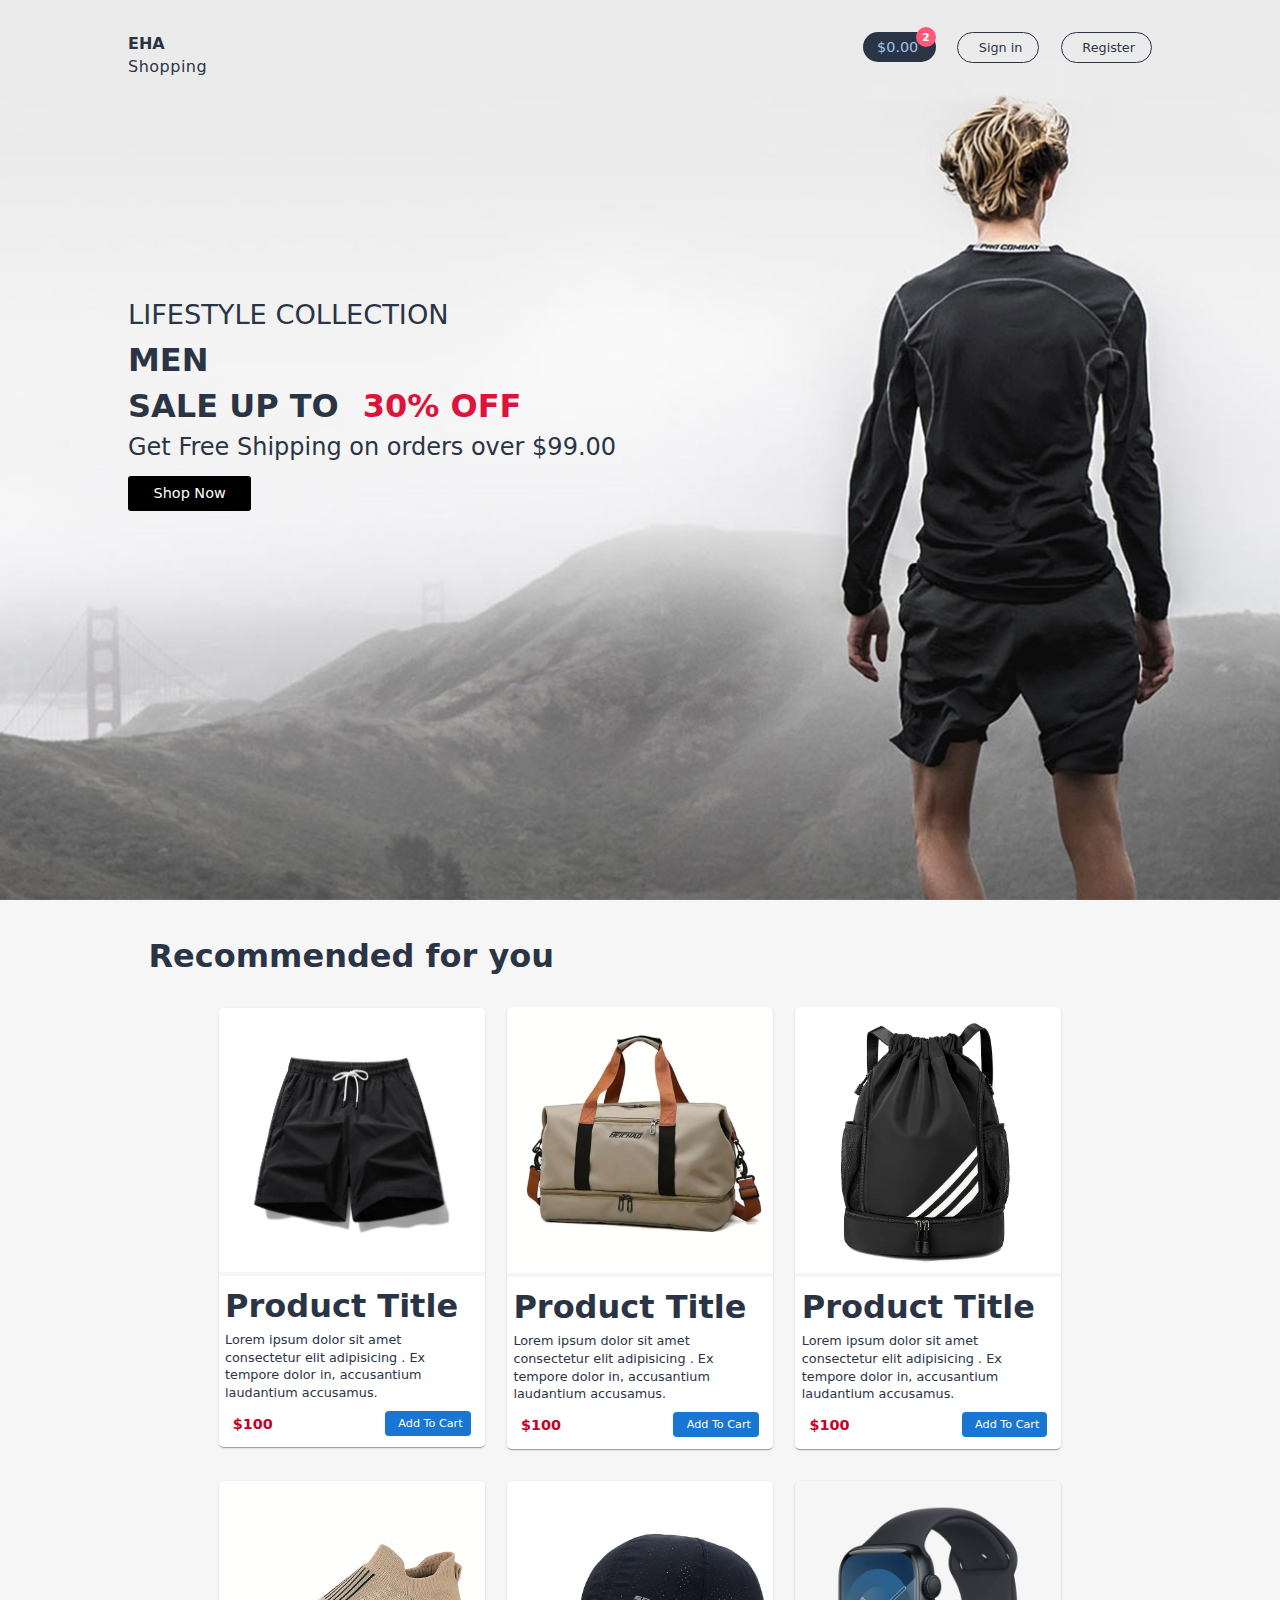
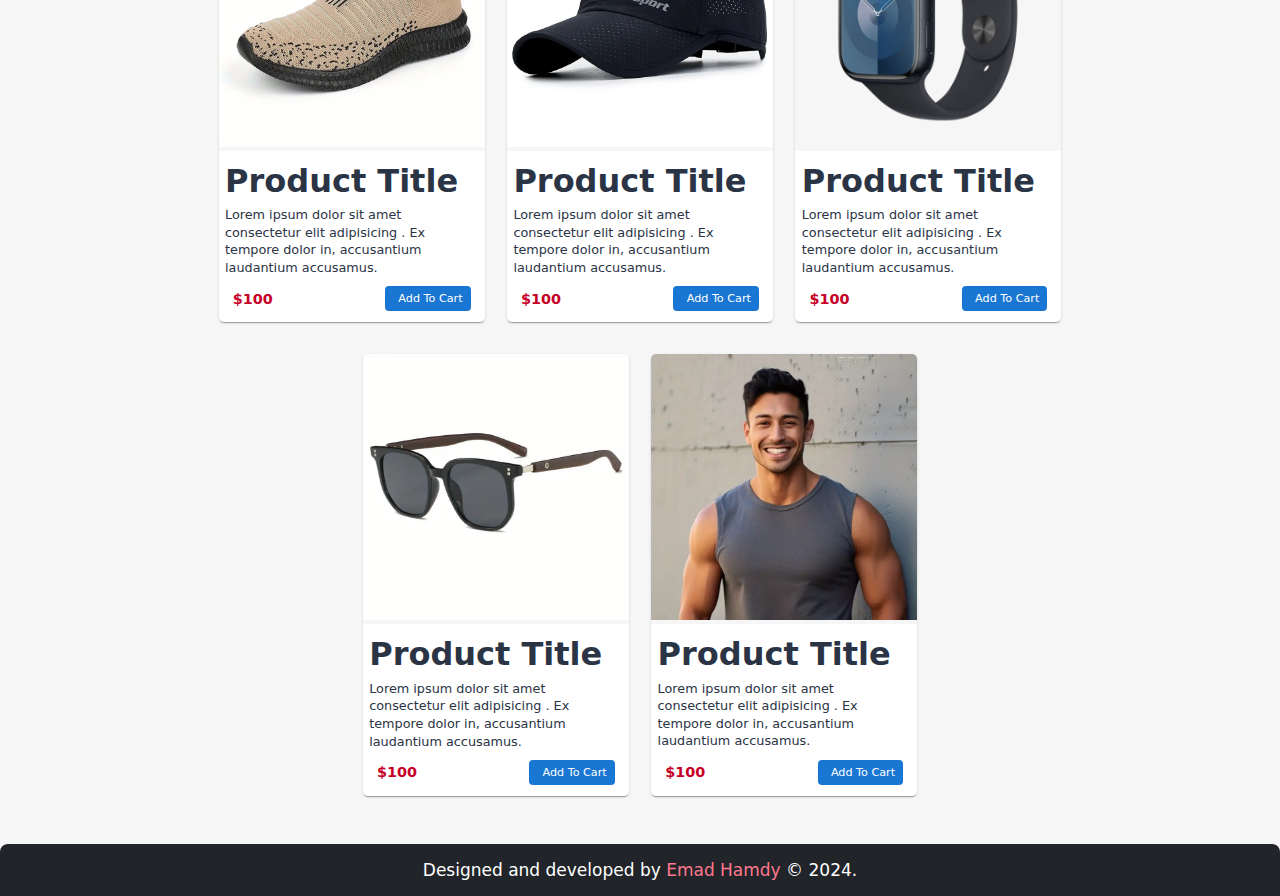
<file: index.html>
<!DOCTYPE html>
<html lang="en">
  <head>
    <meta charset="UTF-8" />
    <meta name="viewport" content="width=device-width, initial-scale=1.0" />
    <title>Home Page</title>
    <link rel="stylesheet" href="./css/global.css" />
    <link rel="stylesheet" href="./css/header.css" />
    <link
      rel="shortcut icon"
      href="./images/bag-shopping-solid.svg"
      type="image/x-icon"
    />
    <link
      rel="stylesheet"
      href="https://cdnjs.cloudflare.com/ajax/libs/font-awesome/6.4.2/css/all.min.css"
      integrity="sha512-z3gLpd7yknf1YoNbCzqRKc4qyor8gaKU1qmn+CShxbuBusANI9QpRohGBreCFkKxLhei6S9CQXFEbbKuqLg0DA=="
      crossorigin="anonymous"
      referrerpolicy="no-referrer"
    />
    <link rel="stylesheet" href="./css/pages/index.css" />
    <link rel="stylesheet" href="./css/footer.css" />
  </head>
  <body>
    <div class="top-img">
      <header id="headerElement" class="flex">
        <div class="logo">
          <i class="fa-solid fa-bag-shopping"></i>
          <span style="font-weight: bold">EHA</span>
          <p style="letter-spacing: 0.5px">Shopping</p>
        </div>

        <div class="links">
          <a style="position: relative" class="cart" href="./pages/cart.html">
            <i class="fa-solid fa-cart-shopping"></i>
            $0.00
            <span class="products-number">2</span>
          </a>
          <a class="sign-in" href="./pages/signin.html">
            <i class="fa-solid fa-right-to-bracket"></i>
            Sign in</a
          >
          <a class="register" href="./pages/register.html">
            <i class="fa-solid fa-user-plus"></i>
            Register</a
          >
        </div>
      </header>

      <section class="content">
        <p class="lifestyle">Lifestyle collection</p>
        <p class="men">MEN</p>
        <p class="sale">SALE UP TO <span>30% OFF</span></p>
        <p class="free-shipping">Get Free Shipping on orders over $99.00</p>
        <button>Shop Now</button>
      </section>
    </div>

    <main class="">
      <h1 class="recommended">
        <i class="fa-solid fa-check"></i>
        Recommended for you
      </h1>

      <section class="products flex">
        <article class="card">
          <a href="pages/products-details.html">
            <img width="266" src="./images/1.png" alt="" srcset="" />
          </a>

          <div style="width: 266px" class="content">
            <h1 class="title">Product Title</h1>
            <p class="description">
              Lorem ipsum dolor sit amet consectetur elit adipisicing . Ex
              tempore dolor in, accusantium laudantium accusamus.
            </p>

            <div
              class="flex"
              style="justify-content: space-between; padding-bottom: 0.7rem"
            >
              <div class="price">$100</div>

              <button class="add-to-cart flex">
                <i class="fa-solid fa-cart-plus"></i>
                Add To Cart
              </button>
            </div>
          </div>
        </article>

        <article class="card">
          <a href="pages/products-details.html">
            <img width="266" src="./images/2.webp" alt="" srcset="" />
          </a>

          <div style="width: 266px" class="content">
            <h1 class="title">Product Title</h1>
            <p class="description">
              Lorem ipsum dolor sit amet consectetur elit adipisicing . Ex
              tempore dolor in, accusantium laudantium accusamus.
            </p>

            <div
              class="flex"
              style="justify-content: space-between; padding-bottom: 0.7rem"
            >
              <div class="price">$100</div>

              <button class="add-to-cart flex">
                <i class="fa-solid fa-cart-plus"></i>
                Add To Cart
              </button>
            </div>
          </div>
        </article>

        <article class="card">
          <a href="pages/products-details.html">
            <img width="266" src="./images/3.webp" alt="" srcset="" />
          </a>

          <div style="width: 266px" class="content">
            <h1 class="title">Product Title</h1>
            <p class="description">
              Lorem ipsum dolor sit amet consectetur elit adipisicing . Ex
              tempore dolor in, accusantium laudantium accusamus.
            </p>

            <div
              class="flex"
              style="justify-content: space-between; padding-bottom: 0.7rem"
            >
              <div class="price">$100</div>

              <button class="add-to-cart flex">
                <i class="fa-solid fa-cart-plus"></i>
                Add To Cart
              </button>
            </div>
          </div>
        </article>

        <article class="card">
          <a href="pages/products-details.html">
            <img width="266" src="./images/4.webp" alt="" srcset="" />
          </a>

          <div style="width: 266px" class="content">
            <h1 class="title">Product Title</h1>
            <p class="description">
              Lorem ipsum dolor sit amet consectetur elit adipisicing . Ex
              tempore dolor in, accusantium laudantium accusamus.
            </p>

            <div
              class="flex"
              style="justify-content: space-between; padding-bottom: 0.7rem"
            >
              <div class="price">$100</div>

              <button class="add-to-cart flex">
                <i class="fa-solid fa-cart-plus"></i>
                Add To Cart
              </button>
            </div>
          </div>
        </article>

        <article class="card">
          <a href="pages/products-details.html">
            <img width="266" src="./images/5.webp" alt="" srcset="" />
          </a>

          <div style="width: 266px" class="content">
            <h1 class="title">Product Title</h1>
            <p class="description">
              Lorem ipsum dolor sit amet consectetur elit adipisicing . Ex
              tempore dolor in, accusantium laudantium accusamus.
            </p>

            <div
              class="flex"
              style="justify-content: space-between; padding-bottom: 0.7rem"
            >
              <div class="price">$100</div>

              <button class="add-to-cart flex">
                <i class="fa-solid fa-cart-plus"></i>
                Add To Cart
              </button>
            </div>
          </div>
        </article>

        <article class="card">
          <a href="pages/products-details.html">
            <img width="266" src="./images/6.webp" alt="" srcset="" />
          </a>

          <div style="width: 266px" class="content">
            <h1 class="title">Product Title</h1>
            <p class="description">
              Lorem ipsum dolor sit amet consectetur elit adipisicing . Ex
              tempore dolor in, accusantium laudantium accusamus.
            </p>

            <div
              class="flex"
              style="justify-content: space-between; padding-bottom: 0.7rem"
            >
              <div class="price">$100</div>

              <button class="add-to-cart flex">
                <i class="fa-solid fa-cart-plus"></i>
                Add To Cart
              </button>
            </div>
          </div>
        </article>

        <article class="card">
          <a href="pages/products-details.html">
            <img width="266" src="./images/7.webp" alt="" srcset="" />
          </a>

          <div style="width: 266px" class="content">
            <h1 class="title">Product Title</h1>
            <p class="description">
              Lorem ipsum dolor sit amet consectetur elit adipisicing . Ex
              tempore dolor in, accusantium laudantium accusamus.
            </p>

            <div
              class="flex"
              style="justify-content: space-between; padding-bottom: 0.7rem"
            >
              <div class="price">$100</div>

              <button class="add-to-cart flex">
                <i class="fa-solid fa-cart-plus"></i>
                Add To Cart
              </button>
            </div>
          </div>
        </article>

        <article class="card">
          <a href="pages/products-details.html">
            <img width="266" src="./images/8.png" alt="" srcset="" />
          </a>

          <div style="width: 266px" class="content">
            <h1 class="title">Product Title</h1>
            <p class="description">
              Lorem ipsum dolor sit amet consectetur elit adipisicing . Ex
              tempore dolor in, accusantium laudantium accusamus.
            </p>

            <div
              class="flex"
              style="justify-content: space-between; padding-bottom: 0.7rem"
            >
              <div class="price">$100</div>

              <button class="add-to-cart flex">
                <i class="fa-solid fa-cart-plus"></i>
                Add To Cart
              </button>
            </div>
          </div>
        </article>
      </section>
    </main>

    <footer>
      Designed and developed by
      <span> Emad Hamdy</span>
      © 2024.
    </footer>

<script src="./js/main.js"></script>
  </body>
</html>
</file>
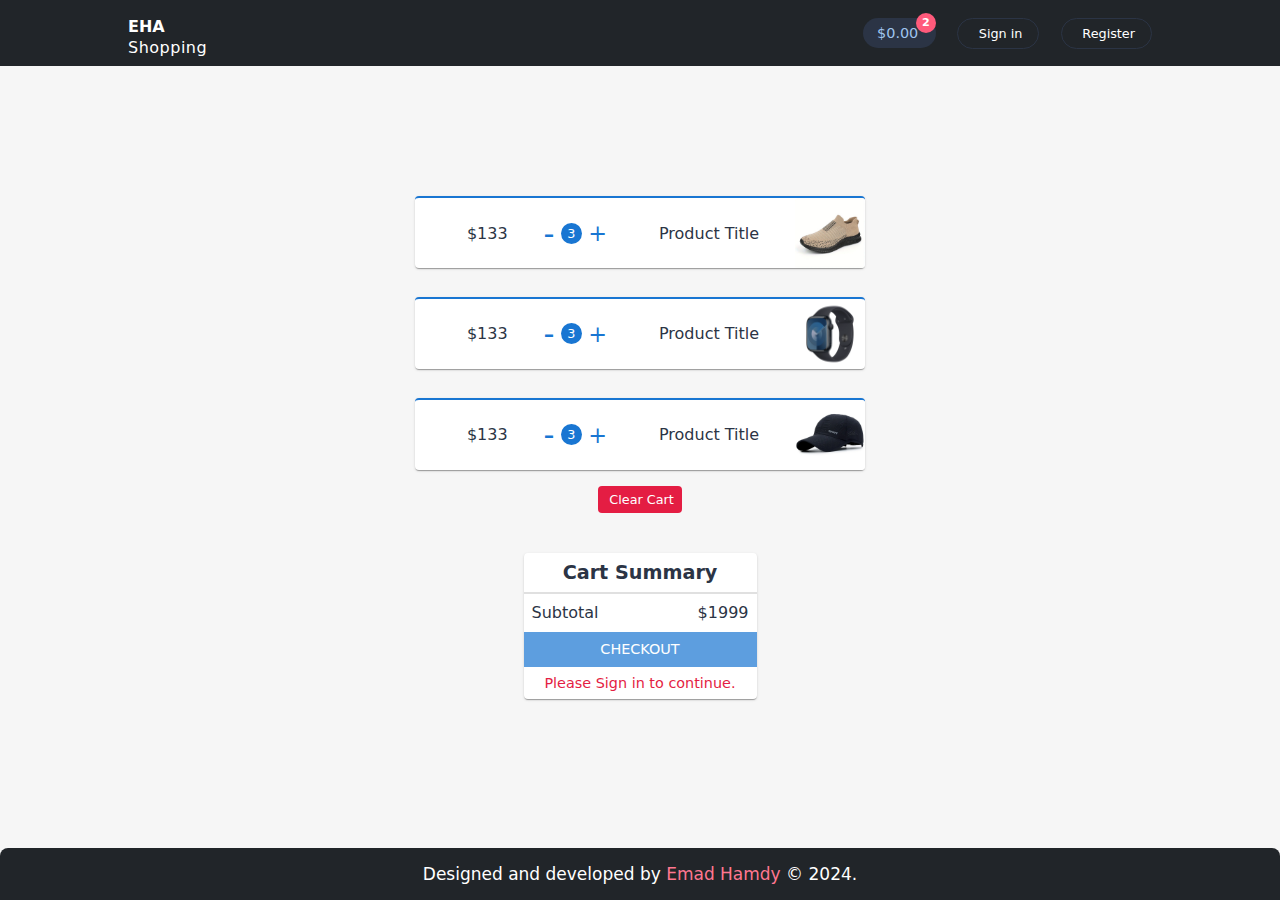
<file: pages/cart.html>
<!DOCTYPE html>
<html lang="en">
  <head>
    <meta charset="UTF-8" />
    <meta name="viewport" content="width=device-width, initial-scale=1.0" />
    <title>Cart</title>
    <link rel="stylesheet" href="../css/global.css" />
    <link rel="stylesheet" href="../css/header.css" />
    <link rel="stylesheet" href="../css/footer.css" />
    <link
      rel="stylesheet"
      href="https://cdnjs.cloudflare.com/ajax/libs/font-awesome/6.4.2/css/all.min.css"
      integrity="sha512-z3gLpd7yknf1YoNbCzqRKc4qyor8gaKU1qmn+CShxbuBusANI9QpRohGBreCFkKxLhei6S9CQXFEbbKuqLg0DA=="
      crossorigin="anonymous"
      referrerpolicy="no-referrer"
    />

    <link
      rel="shortcut icon"
      href="../images/bag-shopping-solid.svg"
      type="image/x-icon"
    />
    <link rel="stylesheet" href="../css/pages/cart.css" />
  </head>
  <body
    style="
      height: 100vh;
      display: grid;
      align-items: center;
      grid-template-rows: auto 1fr auto;
    "
  >
    <header class="flex">
      <a href="../index.html" class="logo">
        <i class="fa-solid fa-bag-shopping"></i>
        <span style="font-weight: bold">EHA</span>
        <p style="letter-spacing: 0.5px">Shopping</p>
      </a>

      <div class="links">
        <a style="position: relative" class="cart" href="">
          <i class="fa-solid fa-cart-shopping"></i>
          $0.00
          <span class="products-number">2</span>
        </a>
        <a class="sign-in" href="./signin.html">
          <i class="fa-solid fa-right-to-bracket"></i>
          Sign in</a
        >
        <a class="register" href="./register.html">
          <i class="fa-solid fa-user-plus"></i>
          Register</a
        >
      </div>
    </header>

    <main style="text-align: center" class="">
      <section class="cart">
        <article class="product flex">
          <button>
            <i class="fa-solid fa-trash-can"> </i>
          </button>

          <p class="price">$133</p>

          <div class="flex" style="margin-right: 1rem">
            <button class="decrease">-</button>
            <div class="quantity flex">3</div>
            <button class="increase">+</button>
          </div>

          <p class="title">Product Title</p>

          <img
            style="border-radius: 0.22rem"
            width="70"
            height="70"
            alt=""
            src="../images/4.webp"
          />
        </article>

        <article class="product flex">
          <button>
            <i class="fa-solid fa-trash-can"> </i>
          </button>

          <p class="price">$133</p>

          <div class="flex" style="margin-right: 1rem">
            <button class="decrease">-</button>
            <div class="quantity flex">3</div>
            <button class="increase">+</button>
          </div>

          <p class="title">Product Title</p>

          <img
            style="border-radius: 0.22rem"
            width="70"
            height="70"
            alt=""
            src="../images/6.webp"
          />
        </article>

        <article class="product flex">
          <button>
            <i class="fa-solid fa-trash-can"> </i>
          </button>

          <p class="price">$133</p>

          <div class="flex" style="margin-right: 1rem">
            <button class="decrease">-</button>
            <div class="quantity flex">3</div>
            <button class="increase">+</button>
          </div>

          <p class="title">Product Title</p>

          <img
            style="border-radius: 0.22rem"
            width="70"
            height="70"
            alt=""
            src="../images/5.webp"
          />
        </article>
      </section>

      <button class="clear">
        <i
          style="color: #fff; margin-right: 0.2rem"
          class="fa-solid fa-trash-can icon"
        >
        </i>
        Clear Cart
      </button>

      <section class="summary">
        <h1>Cart Summary</h1>

        <div class="flex">
          <p class="Subtotal">Subtotal</p>
          <p>$1999</p>
        </div>
        <button disabled class="checkout">CHECKOUT</button>

        <a href="./signin.html"> Please Sign in to continue. </a>
      </section>
    </main>

    <footer class="">
      Designed and developed by
      <span> Emad Hamdy </span>
      © 2024.
    </footer>
  </body>
</html>
</file>
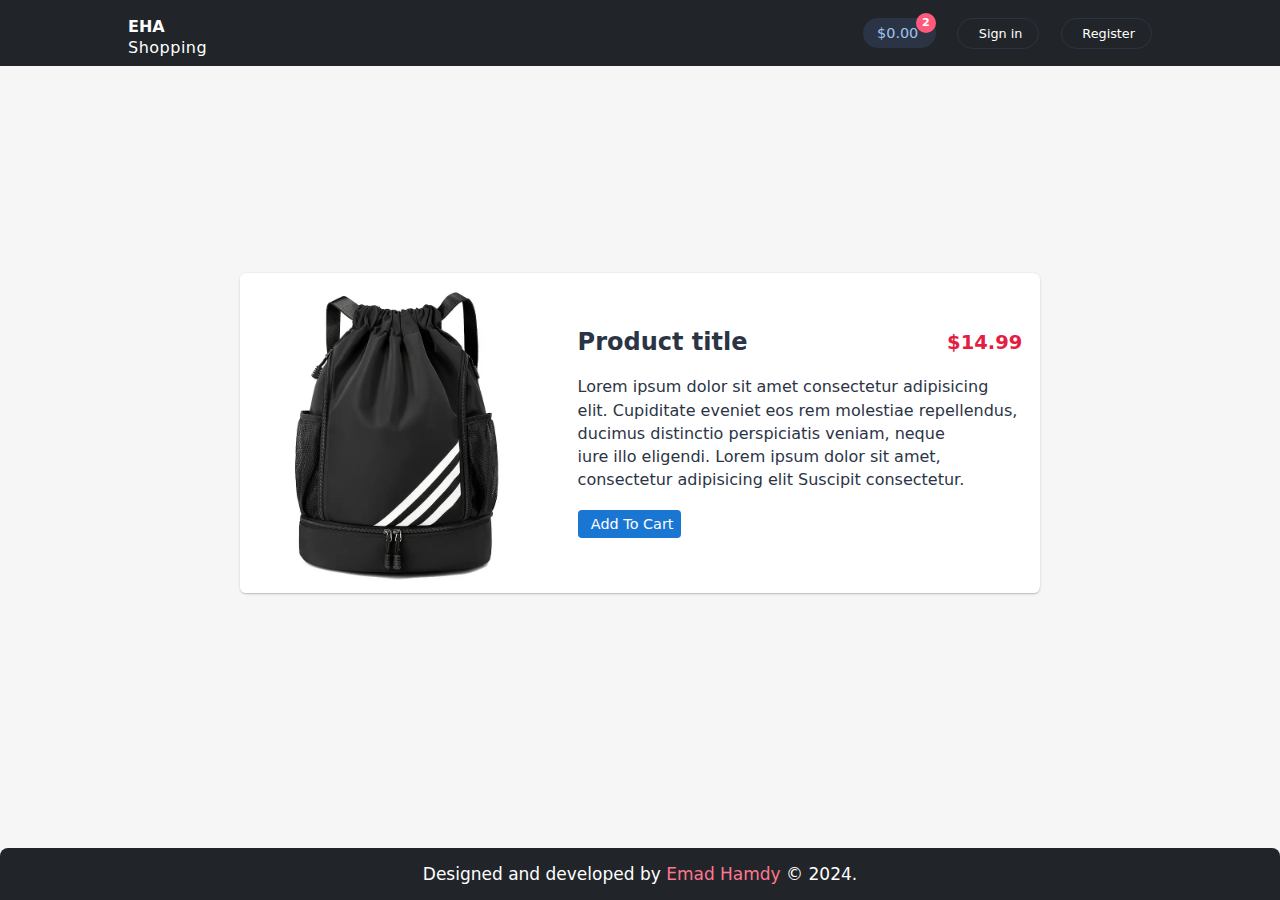
<file: pages/products-details.html>
<!DOCTYPE html>
<html lang="en">
  <head>
    <meta charset="UTF-8" />
    <meta name="viewport" content="width=device-width, initial-scale=1.0" />
    <title>Product details</title>
    <link rel="stylesheet" href="../css/global.css" />
    <link rel="stylesheet" href="../css/header.css" />
    <link rel="stylesheet" href="../css/footer.css" />

    <link
    rel="shortcut icon"
    href="../images/bag-shopping-solid.svg"
    type="image/x-icon"
  />

    <link
      rel="stylesheet"
      href="https://cdnjs.cloudflare.com/ajax/libs/font-awesome/6.4.2/css/all.min.css"
      integrity="sha512-z3gLpd7yknf1YoNbCzqRKc4qyor8gaKU1qmn+CShxbuBusANI9QpRohGBreCFkKxLhei6S9CQXFEbbKuqLg0DA=="
      crossorigin="anonymous"
      referrerpolicy="no-referrer"
    />
    <link rel="stylesheet" href="../css/pages/product-details.css">
  </head>
  <body
    style="
      height: 100vh;
      display: grid;
      align-items: center;
      grid-template-rows: auto 1fr auto;
    "

  >
    <header class="flex ">
      <a href="../index.html" class="logo">
        <i class="fa-solid fa-bag-shopping"></i>
        <span style="font-weight: bold">EHA</span>
        <p style="letter-spacing: 0.5px">Shopping</p>
      </a>

      <div class="links">
        <a style="position: relative" class="cart" href="./cart.html">
          <i class="fa-solid fa-cart-shopping"></i>
          $0.00
          <span class="products-number">2</span>
        </a>
        <a class="sign-in" href="./signin.html">
          <i class="fa-solid fa-right-to-bracket"></i>
          Sign in</a
        >
        <a class="register" href="./register.html">
          <i class="fa-solid fa-user-plus"></i>
          Register</a
        >
      </div>
    </header>

    <main style="text-align: center;" class="flex">
    
      <img alt="" src="../images/3.webp" />

      <div class="product-details">
        <div style="justify-content: space-between" class="flex">
          <h2>Product title</h2>
          <p class="price">$14.99</p>
        </div>

        <p class="description">
          Lorem ipsum dolor sit amet consectetur adipisicing elit. Cupiditate
          eveniet eos rem molestiae repellendus, ducimus distinctio perspiciatis
          veniam, neque iure illo eligendi. Lorem ipsum dolor sit amet,
          consectetur adipisicing elit Suscipit consectetur.
        </p>

        <button class="flex add-to-cart">
          <i class="fa-solid fa-cart-plus"></i>
          Add To Cart
        </button>
      </div>

    </main>

    <footer class="">
      Designed and developed by
      <span> Emad Hamdy </span>
      © 2024.
    </footer>
  </body>
</html>
</file>
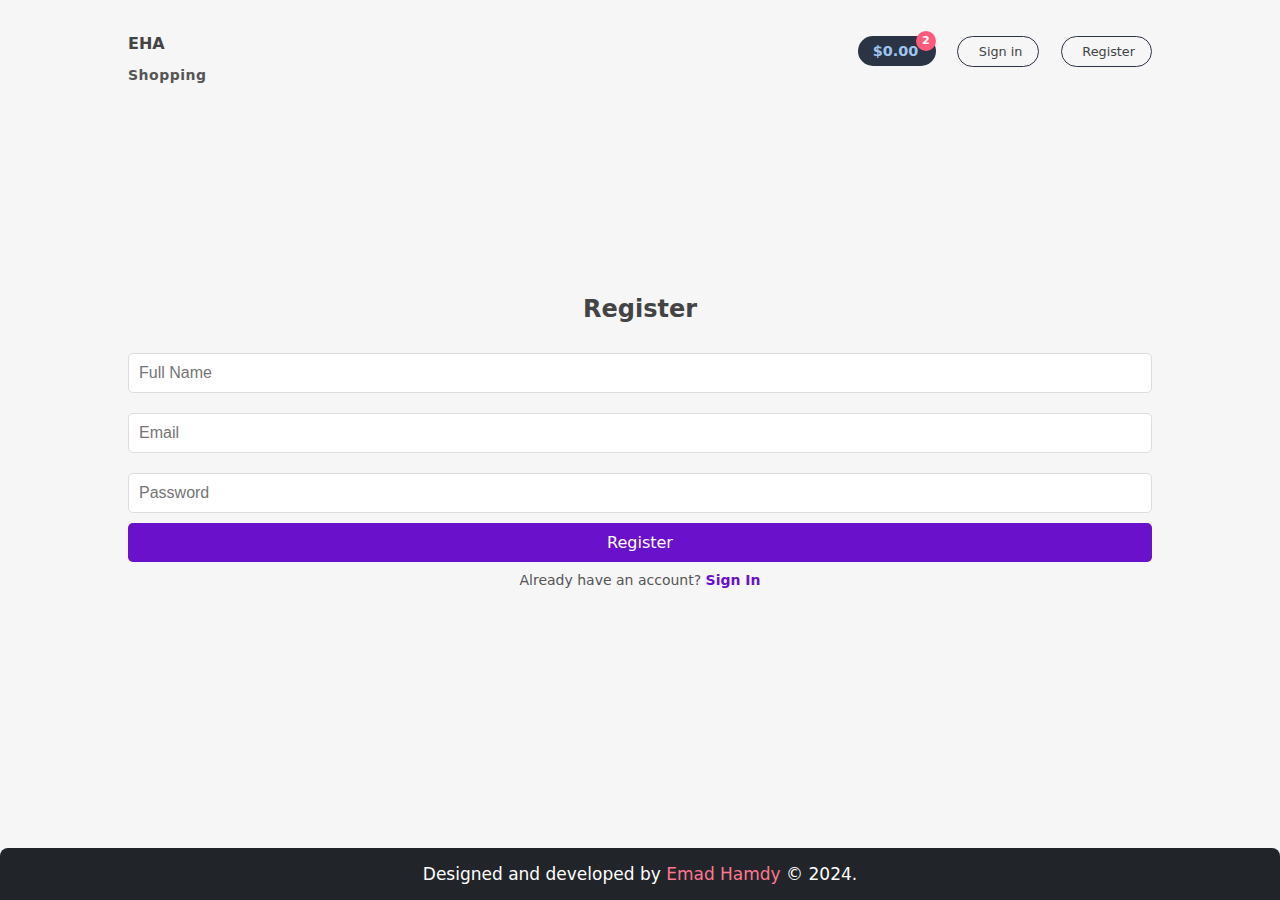
<file: pages/register.html>
<!DOCTYPE html>
<html lang="en">
  <head>
    <meta charset="UTF-8" />
    <meta name="viewport" content="width=device-width, initial-scale=1.0" />
    <title>Register</title>
    <link
    rel="shortcut icon"
    href="../images/bag-shopping-solid.svg"
    type="image/x-icon"
  />
    <link
      rel="stylesheet"
      href="https://cdnjs.cloudflare.com/ajax/libs/font-awesome/6.4.2/css/all.min.css"
      integrity="sha512-z3gLpd7yknf1YoNbCzqRKc4qyor8gaKU1qmn+CShxbuBusANI9QpRohGBreCFkKxLhei6S9CQXFEbbKuqLg0DA=="
      crossorigin="anonymous"
      referrerpolicy="no-referrer"
    />

    <link rel="stylesheet" href="../css/global.css" />
    <link rel="stylesheet" href="../css/header.css" />
    <link rel="stylesheet" href="../css/footer.css" />
    <link rel="stylesheet" href="../css/pages/log style.css" />
  </head>

  <body
    style="
      height: 100vh;
      display: grid;
      grid-template-rows: auto 1fr auto;
      align-items: center;
    "
    class="text-center text-bg-dark"
  >
    <header class="flex">
      <a href="../index.html" class="logo">
        <i class="fa-solid fa-bag-shopping"></i>
        <span style="font-weight: bold">EHA</span>
        <p style="letter-spacing: 0.5px">Shopping</p>
      </a>

      <div class="links">
        <a style="position: relative" class="cart" href="./cart.html">
          <i class="fa-solid fa-cart-shopping"></i>
          $0.00
          <span class="products-number">2</span>
        </a>
        <a class="sign-in" href="./signin.html">
          <i class="fa-solid fa-right-to-bracket"></i>
          Sign in</a
        >
        <a class="register" href="#">
          <i class="fa-solid fa-user-plus"></i>
          Register</a
        >
      </div>
    </header>

    <main class="px-3">
      <div class="form" id="register">
        <h2>Register</h2>
        <form action="#">
          <input type="text" placeholder="Full Name" required>
          <input type="email" placeholder="Email" required>
          <input type="password" placeholder="Password" required>
          <button type="submit">Register</button>
          <p>Already have an account? <a href="signin.html">Sign In</a></p>
        </form>
      </div>
    </main>

    <footer class="lead">
      Designed and developed by
      <span> Emad Hamdy </span>
      © 2024.
    </footer>
  </body>
</html>
</file>
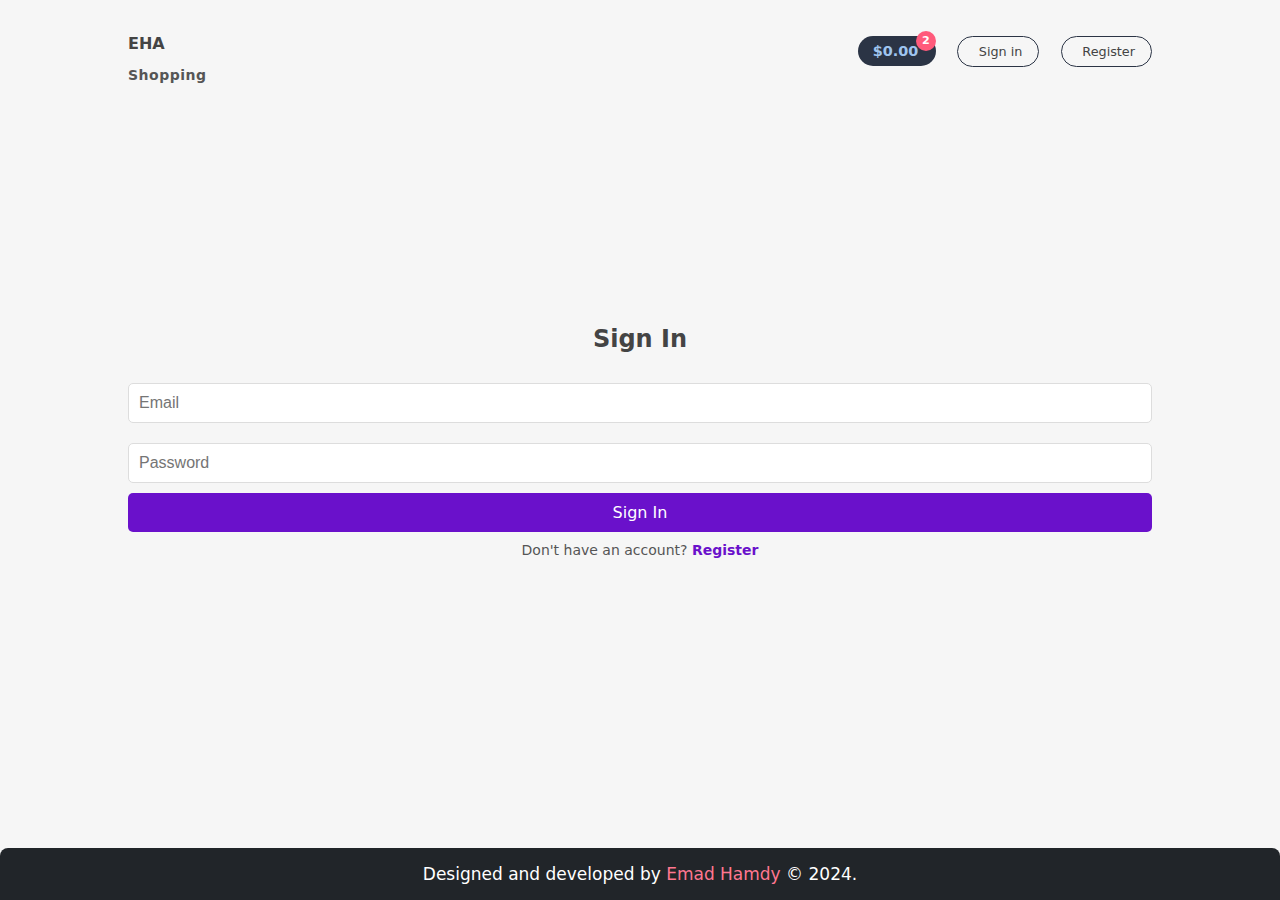
<file: pages/signin.html>
<!DOCTYPE html>
<html lang="en">
  <head>
    <meta charset="UTF-8" />
    <meta name="viewport" content="width=device-width, initial-scale=1.0" />
    <title>Sign in</title>

    <link
    rel="shortcut icon"
    href="../images/bag-shopping-solid.svg"
    type="image/x-icon"
  />
    <link
      rel="stylesheet"
      href="https://cdnjs.cloudflare.com/ajax/libs/font-awesome/6.4.2/css/all.min.css"
      integrity="sha512-z3gLpd7yknf1YoNbCzqRKc4qyor8gaKU1qmn+CShxbuBusANI9QpRohGBreCFkKxLhei6S9CQXFEbbKuqLg0DA=="
      crossorigin="anonymous"
      referrerpolicy="no-referrer"
    />

    <link rel="stylesheet" href="../css/global.css" />
    <link rel="stylesheet" href="../css/header.css" />
    <link rel="stylesheet" href="../css/footer.css" />
    <link rel="stylesheet" href="../css/pages/log style.css" />
  </head>

  <body
    style="
      height: 100vh;
      display: grid;
      grid-template-rows: auto 1fr auto;
      align-items: center;
    "
    class="text-center text-bg-dark"
  >
    <header class="flex">
      <a href="../index.html" class="logo">
        <i class="fa-solid fa-bag-shopping"></i>
        <span style="font-weight: bold">EHA</span>
        <p style="letter-spacing: 0.5px">Shopping</p>
      </a>

      <div class="links">
        <a style="position: relative" class="cart" href="./cart.html">
          <i class="fa-solid fa-cart-shopping"></i>
          $0.00
          <span class="products-number">2</span>
        </a>
        <a class="sign-in" href="./signin.html">
          <i class="fa-solid fa-right-to-bracket"></i>
          Sign in</a
        >
        <a class="register" href="./register.html">
          <i class="fa-solid fa-user-plus"></i>
          Register</a
        >
      </div>
    </header>

    <main class="px-3">
      <!-- <form style="text-align: left">



        <div class="mb-4">
          <label for="exampleInputEmail1" class="form-label"
            >Email address</label
          >
          <input
            type="email"
            class="form-control"
            id="exampleInputEmail1"
            aria-describedby="emailHelp"
          />
        </div>

        <div class="mb-4">
          <label for="exampleInputPassword1" class="form-label">Password</label>
          <input
            type="password"
            class="form-control"
            id="exampleInputPassword1"
          />
        </div>
        <div class="mb-3 form-check">
          <input type="checkbox" class="form-check-input" id="exampleCheck1" />
          <label class="form-check-label" for="exampleCheck1"
            >Check me out</label
          >
        </div>
        <button type="submit" class="btn btn-primary">Sign in</button>
      </form> -->
      <div class="form" id="sign-in">
        <h2>Sign In</h2>
        <form action="#">
          <input type="email" placeholder="Email" required>
          <input type="password" placeholder="Password" required>
          <button type="submit">Sign In</button>
          <p>Don't have an account? <a href="register.html">Register</a></p>
        </form>
      </div>
    </main>

    <footer class="lead">
      Designed and developed by
      <span> Emad Hamdy </span>
      © 2024.
    </footer>
  </body>
</html>
</file>
<file: css/global.css>
/* =======================
      Colors
==========================*/

:root {
  --bodyBG: #f6f6f6;
  --bodyFont: #2b3445;
  --blue: #9fc5ef;
  --blue-button: #1976d2;
  --red-button: #e41d43;

  --icons: #40464d;

  --footer-bg: #212529;

  --white: #fff;
}

body {
  background-color: var(--bodyBG);
  color: var(--bodyFont);
}

/* =======================
       My classes
==========================*/

.border {
  border: 4px solid red;
}

.flex {
  display: flex;
  align-items: center;
}

/* =================
    General Style
====================*/

* {
  margin: 0;
  padding: 0;
}

@import url("https://fonts.googleapis.com/css2?family=Roboto:wght@100;300;400;500;700&display=swap");

html {
  font-family: system-ui, -apple-system, "Roboto", sans-serif;
  box-sizing: border-box;
  scroll-behavior: smooth;
}

*,
*:before,
*:after {
  box-sizing: inherit;
}

::-webkit-scrollbar {
  width: 0.88rem;
}

::-webkit-scrollbar-track {
  border: 7px solid #292c3b;
  box-shadow: inset 0 0 2.5px 2px rgba(0, 0, 0, 0.5);
  border-radius: 4px;
  background-color: #d4d4d8;
}

::-webkit-scrollbar-thumb {
  background: #999;
  border-radius: 2px;
}

::-webkit-scrollbar-thumb:hover {
  background: #555;
}

html {
  scrollbar-color: #9e4673 #3d4a59;
}

main {
  width: 80%;
  margin-inline: auto;
}

@media (width < 600px) {
  main {
    width: 100%;
  }
}

/* =======================
       HTML elements
==========================*/
a,
button {
  all: unset;
  display: inline-block;
  transition: 0.2s;
}

button:active,
a:active {
  scale: 0.9;
}

button:hover,
a:hover {
  cursor: pointer;
}

button:disabled{
  opacity: 0.7;
  cursor: not-allowed;
  scale: 1;
}

li {
  list-style: none;
}

/* =======================================
    General Style for this project
==========================================*/
.fa-solid {
  color: var(--icons);
}
</file>
<file: css/header.css>
header.flex {
  justify-content: space-between;
  padding-inline: 10%;
  padding-top: 1.2rem;

  & .links .fa-solid {
    margin-right: 0.3rem;
  }

  & .sign-in {
    margin-inline: 1rem;
  }

  & .sign-in,
  & .register {
    border: 1px solid var(--bodyFont);
    padding: 0.44rem 1rem;
    border-radius: 55px;
    font-size: 0.8rem;
    font-weight: 500;
  }

  & .sign-in:hover,
  & .register:hover,
  & .sign-in:hover .fa-solid,
  & .register:hover .fa-solid {
    background-color: var(--bodyFont);
    color: var(--blue);
  }

  & .cart {
    background-color: var(--bodyFont);
    color: var(--blue);
    font-size: 0.9rem;
    padding: 0.44rem 1.1rem 0.44rem 0.6rem;
    border-radius: 55px;
  }

  & .cart .fa-solid {
    color: var(--blue);
  }

  & .products-number {
    position: absolute;
    right: 0;
    top: -5px;
    font-size: 0.7rem;
    font-weight: bold;

    background-color: rgb(255, 90, 123);
    height: 20px;
    width: 20px;
    color: #fff;

    display: flex;
    align-items: center;
    justify-content: center;

    border-radius: 50%;
  }

  /* ======================
    Left Section (Logo)
==========================*/
  & .fa-bag-shopping {
    font-size: 2rem;
  }
}

@media (width < 600px) {
  header.flex {
    justify-content: center;
    padding-inline: 0;

    .links {
      display: flex;
      flex-wrap: wrap;
      justify-content: center;
      gap: 1rem;
    }

    .logo {
      display: none;
    }
  }
}

/* ==============================
When dcroll down on the home page 
=================================*/
header.scroll-down {
  position: fixed;
  right: 0;
  left: 0;
  padding-bottom: 0.5rem;
  background-color: var(--footer-bg);
  color: #fff;
  z-index: 11;

  & .fa-bag-shopping,
  & .fa-user-plus,
  & .fa-right-to-bracket {
    color: white;
  }

  & .logo {
    font-size: 0.8rem;
  }

  & .logo .fa-bag-shopping {
    font-size: 1.66rem;
  }
}
</file>
<file: css/pages/index.css>
/* =======================
    Background Image
==========================*/
div.top-img {
  position: relative;
  height: 100vh;
  background-image: url(../../images/bac.jpg);
  background-position: center;
  background-repeat: no-repeat;
  background-size: cover;
  background-attachment: fixed;
}

@media (width < 1000px) {
  div.top-img {
    background-position: left;
  }
}


/* =======================
    Text on Image
==========================*/

section.content {
  font-size: 2rem;
  position: absolute;

  top: 45%;
  transform: translateY(-50%);

  margin-left: 10%;

  & .lifestyle {
    text-transform: uppercase;
    font-size: 1.7rem;
  }

  & .men {
    margin-top: 0.7rem;
    font-weight: bold;
  }

  & .sale {
    margin-block: 0.5rem;
    font-weight: bold;
  }
  & .sale span {
    color: crimson;
    margin-left: 0.8rem;
  }

  & .free-shipping {
    font-size: 1.5rem;
  }

  & button {
    background-color: black;
    color: white;
    margin-top: 0.9rem;
    font-size: 0.9rem;
    border-radius: 3px;
    padding: 0.6rem 1.6rem;
    transition: 0.7s;
  }
  & button:hover{
    background-color: crimson;
    color: #fff;
    font-size: 1rem;
    border-radius: 10px;
    scale: 1.1;
  }
}





/* ===============================
    Main contents (products)
==================================*/
main h1.recommended {
  margin: 2.3rem 0 2rem 2%;
}

@media (width < 600px) {
  main h1.recommended {
    margin: 2.3rem 0 2rem 0;
    font-size: 1.4rem;
  }
}

main section.products.flex{
  flex-wrap: wrap;
  justify-content: center;
  gap: 2rem 1.4rem;



  & article.card{
    border-radius: 5px;
    box-shadow: rgba(0, 0, 0, 0.2) 0px 2px 1px -1px, rgba(0, 0, 0, 0.14) 0px 1px 1px 0px, rgba(0, 0, 0, 0.12) 0px 1px 3px 0px;
  transition: 0.2s;
  }


  & article.card:hover{
    scale: 1.01;
  }

  & img {
    border-radius: 5px 5px 0 0;
  }

  & .card .content {
    background-color: #fff;
    border-radius: 0 0 5px 5px;
  }

  & .card .content .title {
    padding-top: 0.7rem;
    padding-inline: 0.4rem;
    text-transform: capitalize;
  }

  & .card .content .description {
    padding-inline: 0.4rem;
    font-size: 0.8rem;
    margin-top: 0.4rem;
    margin-bottom: 0.6rem;
    line-height: 1.1rem;
  }

  & .card .content .price {
    margin-left: 0.88rem;
    font-size: 0.9rem;
    color: rgb(199, 0, 40);
    font-weight: bold;
  }

  & .add-to-cart {
    margin-right: 0.88rem;
    background-color: var(--blue-button);
    color: #fff;
    border-radius: 4px;
    padding: 6px 8px;
    font-size: 0.7rem;
    gap: 0.33rem;
  }

  & .fa-solid {
    color: white;
  }

}
</file>
<file: css/footer.css>
footer{
  text-align: center;
  background-color: var(--footer-bg);
  border-top-left-radius: 8px;
  border-top-right-radius: 8px;

  padding-block: 1rem;
  margin-top: 3rem;
  color: white;
  font-size: 17px;

  & span {
    color: #ff7790;
    text-transform: capitalize;
  }
}
</file>
<file: css/pages/cart.css>
header.flex {
  background-color: var(--footer-bg);
  color: var(--white);
  padding-block: 0.6rem;

  & .fa-solid {
    color: var(--white);
  }

  & .logo .fa-solid {
    font-size: 1.5rem;
  }

  & .sign-in:hover,
  & .register:hover {
    border: 1px solid rgb(152, 154, 189);
    padding: 0.5rem 1.1rem;
  }

  & .cart:hover {
    border: 1px solid rgb(152, 154, 189);
    padding: 0.5rem 1.1rem 0.5rem 0.7rem;
  }

  & .logo:hover {
    scale: 0.95;
  }
}

section.cart article.flex {
  background-color: var(--white);
  border-top: 2px solid var(--blue-button);
  margin-top: 1.8rem;

  justify-content: space-between;
  max-width: 450px;
  margin-inline: auto;
  border-radius: 4px;
  font-weight: 500;

  box-shadow: rgba(0, 0, 0, 0.2) 0px 2px 1px -1px,
    rgba(0, 0, 0, 0.14) 0px 1px 1px 0px, rgba(0, 0, 0, 0.12) 0px 1px 3px 0px;

  & .fa-trash-can {
    color: var(--red-button);
    margin-left: 1rem;
  }

  & button.decrease {
    color: var(--blue-button);
    font-size: 1.9rem;
  }

  & .quantity {
    background-color: var(--blue-button);
    color: var(--white);
    font-size: 0.8rem;
    height: 21px;
    width: 21px;
    border-radius: 50%;
    justify-content: center;
    margin-inline: 0.4rem;
  }

  & button.increase {
    color: var(--blue-button);
    font-size: 1.4rem;
  }
}

button.clear {
  background-color: var(--red-button);
  color: var(--white);

  margin-top: 1rem;
  border-radius: 4px;
  padding: 6px 8px;
  font-size: 0.8rem;
}

section.summary {
  background-color: var(--white);
  box-shadow: rgba(0, 0, 0, 0.2) 0px 2px 1px -1px,
    rgba(0, 0, 0, 0.14) 0px 1px 1px 0px, rgba(0, 0, 0, 0.12) 0px 1px 3px 0px;

  width: 233px;
  margin-inline: auto;
  margin-top: 2.5rem;
  border-radius: 4px;

  & h1 {
    font-size: 1.2rem;
    padding-block: 0.5rem;
    border-bottom: 2px solid rgba(0, 0, 0, 0.12);
  }

  & div.flex {
    padding-inline: 0.5rem;
    margin-block: 0.6rem;
    justify-content: space-between;
  }

  & button.checkout {
    width: 100%;
    background-color: var(--blue-button);
    color: var(--white);
    padding-block: 0.6rem;
    font-size: 0.9rem;
    font-weight: 500;
  }

  & a {
    padding-block: 0.5rem;
    color: var(--red-button);
    font-size: 0.9rem;
  }
}
</file>
<file: css/pages/product-details.css>
header.flex {
  background-color: var(--footer-bg);
  color: var(--white);
  padding-block: 0.6rem;

  & .fa-solid {
    color: var(--white);
  }

  & .logo .fa-solid {
    font-size: 1.5rem;
  }

  & .sign-in:hover,
  & .register:hover {
    border: 1px solid rgb(152, 154, 189);
    padding: 0.5rem 1.1rem;
  }

  & .cart:hover {
    border: 1px solid rgb(152, 154, 189);
    padding: 0.5rem 1.1rem 0.5rem 0.7rem;
  }

  & .logo:hover {
    scale: 0.95;
  }
}

main.flex {
  max-width: 800px;
  box-shadow: rgba(0, 0, 0, 0.2) 0px -1px 1px -1px,
    rgba(0, 0, 0, 0.14) 0px 1px 1px 0px, rgba(0, 0, 0, 0.12) 0px 1px 3px 0px;
  border-radius: 0.4rem;
  background-color: var(--white);

  & img {
    width: 40%;
    border-radius: 0.4rem;
  }

  & .price {
    font-size: 1.22rem;
    font-weight: bold;
    color: var(--red-button);
  }

  & .product-details {
    margin-inline: 1.1rem;
  }

  & .description {
    text-align: left;
    margin-block: 1.2rem;
    line-height: 1.44rem;
    text-wrap: balance;
  }

  & .add-to-cart {
    background-color: var(--blue-button);
    color: var(--white);
    border-radius: 4px;
    padding: 6px 8px;
    font-size: 0.9rem;
    gap: 0.33rem;
  }

  & .fa-cart-plus {
    color: var(--white);
  }
}

@media (width < 800px) {
  main.flex {
    flex-wrap: wrap;

    & img {
      margin-inline: auto;
      width: 260px;
    }

    .product-details {
      margin-top: 2.5rem;
      margin-bottom: 1.3rem;
    }
  }
}
</file>
<file: css/pages/log style.css>
.form-container {
    background: #fff;
    border-radius: 10px;
    padding: 20px;
    box-shadow: 0 4px 10px rgba(0, 0, 0, 0.1);
    max-width: 400px;
    width: 100%;
  }
  
  /* Form Styles */
  .form {
    text-align: center;
  }
  
  h2 {
    margin-bottom: 20px;
    color: #444;
  }
  
  form {
    display: flex;
    flex-direction: column;
  }
  
  input {
    padding: 10px;
    margin: 10px 0;
    border: 1px solid #ddd;
    border-radius: 5px;
    font-size: 16px;
  }
  
  button {
    background: #6a11cb;
    color: #fff;
    border: none;
    padding: 10px 15px;
    border-radius: 5px;
    font-size: 16px;
    cursor: pointer;
    transition: 0.3s ease-in-out;
  }
  
  button:hover {
    background: #2575fc;
  }
  
  p {
    margin-top: 10px;
    font-size: 14px;
    color: #555;
  }
  
  a {
    color: #6a11cb;
    text-decoration: none;
    font-weight: bold;
  }
  
  a:hover {
    text-decoration: underline;
  }
  .logo span{
    color: #444;
  }
  .sign-in{
    color: #444;
    text-decoration: none;
  }
  .register{
    color: #444;
  }
</file>
